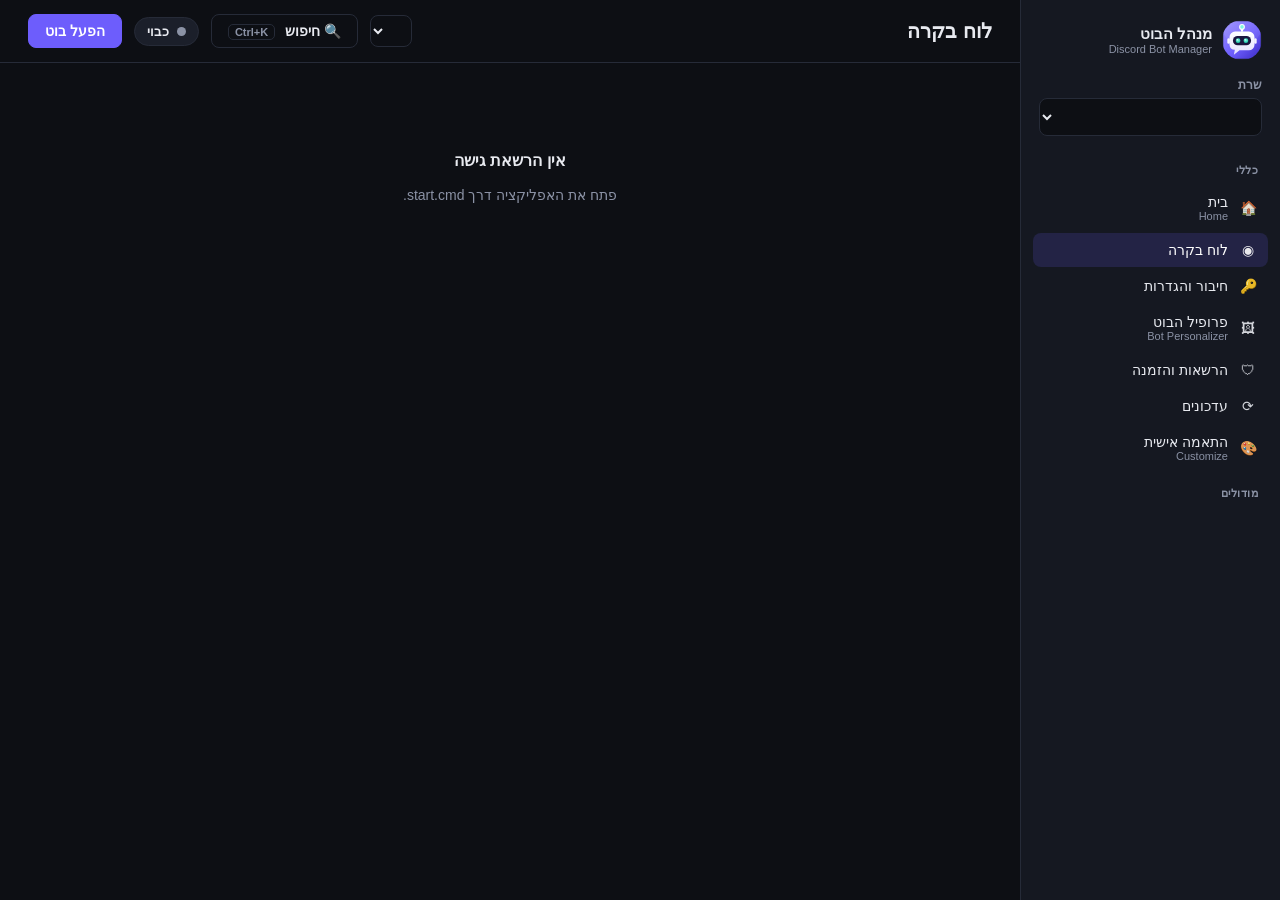
<file: ui/index.html>
<!doctype html>
<html lang="he" dir="rtl">
<head>
  <meta charset="utf-8">
  <meta name="viewport" content="width=device-width, initial-scale=1">
  <title>מנהל הבוט</title>
  <link rel="icon" href="logo.svg" type="image/svg+xml">
  <link rel="stylesheet" href="styles.css">
</head>
<body>
  <div class="app">
    <aside class="sidebar">
      <div class="brand">
        <img id="brand-avatar" class="brand-avatar" alt="" src="logo.svg">
        <div>
          <div class="brand-name" id="brand-name">מנהל הבוט</div>
          <div class="brand-sub">Discord Bot Manager</div>
        </div>
      </div>

      <label class="guild-picker">
        <span class="label">שרת</span>
        <select id="guild-select"></select>
      </label>

      <nav id="nav"></nav>
    </aside>

    <div class="main-col">
      <header class="topbar">
        <button class="btn btn-ghost nav-toggle" data-action="nav-toggle" aria-label="Menu">☰</button>
        <h1 id="page-title"></h1>
        <div class="topbar-actions">
          <select id="ui-lang" class="no-translate lang-select" title="Language"></select>
          <button class="btn btn-ghost search-btn" data-action="search" title="חיפוש מהיר">🔍 חיפוש <kbd>Ctrl+K</kbd></button>
          <span id="status-pill" class="pill pill-stopped"><span class="dot"></span><span id="status-text">כבוי</span></span>
          <button id="power-btn" class="btn btn-primary" data-action="power">הפעל בוט</button>
        </div>
      </header>
      <main id="main" class="content"></main>
    </div>
  </div>

  <div id="savebar" class="savebar hidden">
    <span>⚠️ זוהו שינויים! זכור לשמור.</span>
    <div class="spacer"></div>
    <button class="btn btn-ghost" data-action="cancel-module">ביטול</button>
    <button class="btn btn-primary" data-action="save-module">שמור שינויים</button>
  </div>

  <div id="search" class="modal search-modal hidden">
    <div class="search-card">
      <input type="text" id="search-input" placeholder="חפש מודול, הגדרה או פקודה…" autocomplete="off">
      <div id="search-results"></div>
      <div class="muted small search-help">↑↓ לבחירה · Enter לפתיחה · Esc לסגירה</div>
    </div>
  </div>

  <div id="toasts" class="toasts"></div>

  <div id="modal" class="modal hidden" role="dialog" aria-modal="true">
    <div class="modal-card">
      <h2 id="modal-title"></h2>
      <p id="modal-body"></p>
      <label id="modal-check-row" class="row hidden" style="margin:-6px 0 16px"><input type="checkbox" id="modal-check"><span id="modal-check-label"></span></label>
      <div class="modal-actions">
        <button class="btn btn-ghost" id="modal-cancel">ביטול</button>
        <button class="btn btn-danger" id="modal-ok">אישור</button>
      </div>
    </div>
  </div>

  <script src="cropper.js"></script>
  <script src="app.js"></script>
</body>
</html>
</file>
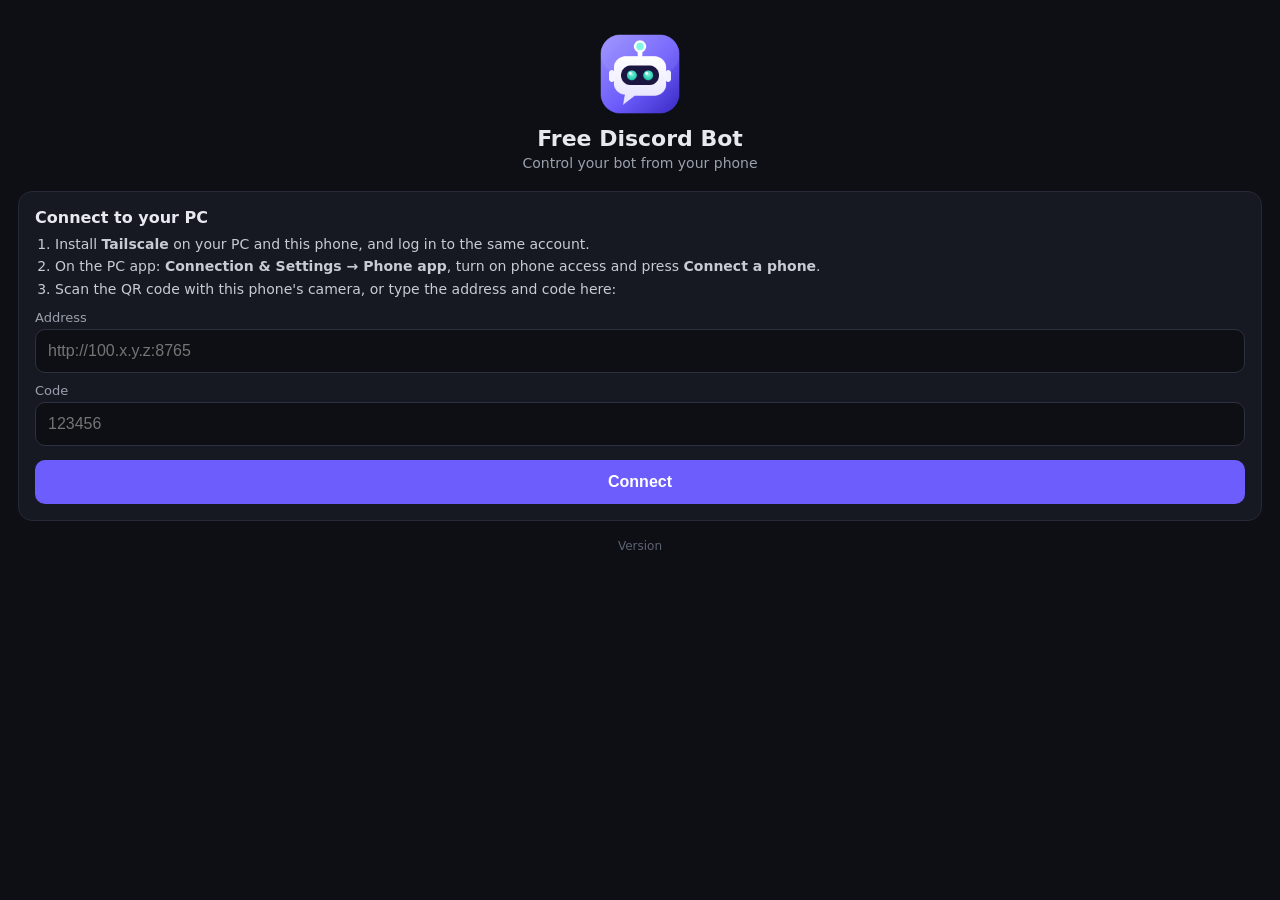
<file: android/app/src/main/assets/connect.html>
<!doctype html>
<html lang="en">
<head>
<meta charset="utf-8">
<meta name="viewport" content="width=device-width, initial-scale=1">
<title>Free Discord Bot</title>
<style>
  * { box-sizing: border-box; }
  body { margin: 0; font-family: system-ui, "Segoe UI", Roboto, sans-serif; background: #0d0f14; color: #e8e9ee; padding: 24px 18px; }
  .logo { display: block; width: 84px; height: 84px; margin: 8px auto 10px; border-radius: 20px; }
  h1 { text-align: center; font-size: 22px; margin: 0 0 4px; }
  .sub { text-align: center; color: #9aa0ad; font-size: 14px; margin-bottom: 20px; }
  .card { background: #161922; border: 1px solid #262a36; border-radius: 14px; padding: 16px; margin-bottom: 14px; }
  label { display: block; font-size: 13px; color: #9aa0ad; margin: 10px 0 4px; }
  input { width: 100%; padding: 12px; border-radius: 10px; border: 1px solid #2c3140; background: #0d0f14; color: #fff; font-size: 16px; }
  button { width: 100%; padding: 13px; border: 0; border-radius: 10px; font-size: 16px; font-weight: 600; margin-top: 14px; }
  .primary { background: #6d5dfc; color: #fff; }
  .ghost { background: transparent; color: #9aa0ad; border: 1px solid #2c3140; }
  .status { padding: 12px; border-radius: 10px; margin-bottom: 14px; font-size: 14px; display: none; }
  .status.ok { display: block; background: #1d3b2b; }
  .status.wait { display: block; background: #23263a; }
  .status.bad { display: block; background: #3b1d24; }
  ol { padding-inline-start: 20px; line-height: 1.6; font-size: 14px; color: #c8cbd4; margin: 6px 0 0; }
  .ver { text-align: center; color: #5d6372; font-size: 12px; margin-top: 18px; }
</style>
</head>
<body>
  <img class="logo" src="logo.png" alt="">
  <h1>Free Discord Bot</h1>
  <div class="sub">Control your bot from your phone</div>

  <div id="status" class="status"></div>

  <div class="card" id="pair-card">
    <b>Connect to your PC</b>
    <ol>
      <li>Install <b>Tailscale</b> on your PC and this phone, and log in to the same account.</li>
      <li>On the PC app: <b>Connection &amp; Settings → Phone app</b>, turn on phone access and press <b>Connect a phone</b>.</li>
      <li>Scan the QR code with this phone's camera, or type the address and code here:</li>
    </ol>
    <label for="url">Address</label>
    <input id="url" type="url" inputmode="url" placeholder="http://100.x.y.z:8765" autocomplete="off">
    <label for="code">Code</label>
    <input id="code" inputmode="numeric" maxlength="6" placeholder="123456" autocomplete="one-time-code">
    <button class="primary" onclick="connect()">Connect</button>
  </div>

  <div class="card" id="paired-card" style="display:none">
    <b>This phone is paired</b>
    <button class="primary" onclick="Android.retry()">Try again</button>
    <button class="ghost" onclick="Android.login()">Log in with Discord again</button>
    <button class="ghost" onclick="if (confirm('Disconnect this phone? You will need a new code from the PC.')) Android.forget()">Disconnect this phone</button>
  </div>

  <div class="ver" id="ver"></div>

<script>
  const q = new URLSearchParams(location.search);
  const status = q.get("status") || "", paired = q.get("paired") === "1";
  const MESSAGES = {
    pairing: ["wait", "Connecting to your PC…"],
    discord_waiting: ["wait", "Log in with Discord in the browser, then come back here."],
    discord_checking: ["wait", "Checking your Discord account with the PC…"],
    discord_failed: ["bad", "The Discord login did not finish. Try again."],
    offline: ["bad", "The PC is not reachable. Is it on, with the bot app open and Tailscale connected on both devices?"],
    bad_link: ["bad", "That QR code is not complete. Make a new one on the PC."],
    no_client_id: ["bad", "The PC has no Bot Token yet. Add it in the PC app first."],
  };
  const box = document.getElementById("status");
  function show(kind, text) { box.className = "status " + kind; box.textContent = text; }
  if (MESSAGES[status]) show(...MESSAGES[status]);
  else if (status.startsWith("pair_failed:")) show("bad", "Could not connect: " + status.slice(12));
  else if (status.startsWith("discord_refused:")) show("bad", status.slice(16));
  if (paired) {
    document.getElementById("paired-card").style.display = "block";
    document.getElementById("pair-card").style.display = "none";
  }
  document.getElementById("ver").textContent = "Version " + (q.get("version") || "");
  function connect() {
    let url = document.getElementById("url").value.trim();
    const code = document.getElementById("code").value.trim();
    if (!url || code.length !== 6) { show("bad", "Type the address and the 6-digit code from the PC."); return; }
    if (!/^https?:\/\//.test(url)) url = "http://" + url;
    Android.pair(url, code);
  }
</script>
</body>
</html>
</file>
<file: ui/styles.css>
:root {
  --bg: #0d0f14;
  --panel: #151821;
  --panel-2: #1b1f2a;
  --border: #262b38;
  --text: #e8eaf0;
  --muted: #8b92a5;
  --accent: #6d5dfc;
  --accent-2: #8f83ff;
  --ok: #2fbf71;
  --warn: #f0b232;
  --danger: #ef4b5f;
  --radius: 12px;
  --font: "Segoe UI Variable Text", "Segoe UI", Arial, sans-serif;
}

* { box-sizing: border-box; }
html, body { margin: 0; height: 100%; background: var(--bg); color: var(--text); font-family: var(--font); font-size: 14px; }
button, input, select, textarea { font: inherit; color: inherit; }
a { color: var(--accent-2); }
.hidden { display: none !important; }

.app { display: flex; height: 100vh; }

/* ---- sidebar ---- */
.sidebar { width: 260px; flex-shrink: 0; background: var(--panel); border-inline-end: 1px solid var(--border); display: flex; flex-direction: column; padding: 16px 12px; gap: 14px; overflow-y: auto; }
.brand { display: flex; align-items: center; gap: 10px; padding: 4px 6px; }
.brand-avatar { width: 40px; height: 40px; border-radius: 50%; background: var(--panel-2); object-fit: cover; }
.brand-name { font-weight: 700; font-size: 15px; }
.brand-sub { color: var(--muted); font-size: 11px; }
.guild-picker { display: flex; flex-direction: column; gap: 6px; padding: 0 6px; }
.label { color: var(--muted); font-size: 12px; font-weight: 600; }
nav { display: flex; flex-direction: column; gap: 2px; }
.nav-group { color: var(--muted); font-size: 11px; font-weight: 700; letter-spacing: .04em; text-transform: uppercase; padding: 14px 10px 6px; }
.nav-item { display: flex; align-items: center; gap: 10px; padding: 9px 10px; border-radius: 8px; color: var(--text); cursor: pointer; border: 0; background: none; text-align: start; width: 100%; }
.nav-item:hover { background: var(--panel-2); }
.nav-item.active { background: rgba(109, 93, 252, .16); color: #fff; }
.nav-item .icon { width: 20px; text-align: center; opacity: .9; }
.nav-item .sub { display: block; color: var(--muted); font-size: 11px; }

/* ---- topbar ---- */
.main-col { flex: 1; display: flex; flex-direction: column; min-width: 0; }
.topbar { display: flex; align-items: center; justify-content: space-between; padding: 14px 28px; border-bottom: 1px solid var(--border); background: var(--bg); }
.topbar h1 { font-size: 20px; margin: 0; }
.topbar-actions { display: flex; align-items: center; gap: 12px; }
.content { flex: 1; overflow-y: auto; padding: 24px 28px 48px; }

.pill { display: inline-flex; align-items: center; gap: 8px; padding: 6px 12px; border-radius: 999px; background: var(--panel-2); border: 1px solid var(--border); font-weight: 600; font-size: 13px; }
.dot { width: 9px; height: 9px; border-radius: 50%; background: var(--muted); }
.pill-connected .dot { background: var(--ok); box-shadow: 0 0 0 3px rgba(47, 191, 113, .2); }
.pill-connecting .dot, .pill-reconnecting .dot, .pill-stopping .dot { background: var(--warn); animation: pulse 1s infinite alternate; }
.pill-error .dot { background: var(--danger); }
.pill-offline .dot { background: var(--danger); }
@keyframes pulse { from { opacity: .4; } to { opacity: 1; } }

/* ---- building blocks ---- */
.grid { display: grid; gap: 16px; }
.grid-4 { grid-template-columns: repeat(auto-fill, minmax(190px, 1fr)); }
.grid-cards { grid-template-columns: repeat(auto-fill, minmax(280px, 1fr)); }
.card { background: var(--panel); border: 1px solid var(--border); border-radius: var(--radius); padding: 18px; }
.card h3 { margin: 0 0 4px; font-size: 15px; }
.card p.desc { margin: 0; color: var(--muted); font-size: 13px; line-height: 1.5; }
.section { margin-bottom: 26px; }
.section-title { font-size: 16px; font-weight: 700; margin: 0 0 4px; }
.section-sub { color: var(--muted); margin: 0 0 14px; font-size: 13px; }
.stat-value { font-size: 22px; font-weight: 700; margin-top: 6px; }
.stat-label { color: var(--muted); font-size: 12px; font-weight: 600; }
.row { display: flex; gap: 10px; align-items: center; flex-wrap: wrap; }
.spacer { flex: 1; }
.muted { color: var(--muted); }
.small { font-size: 12px; }

.btn { border: 1px solid transparent; border-radius: 8px; padding: 8px 16px; font-weight: 600; cursor: pointer; background: var(--panel-2); border-color: var(--border); white-space: nowrap; }
.btn:hover { filter: brightness(1.12); }
.btn:disabled { opacity: .5; cursor: not-allowed; filter: none; }
.btn-primary { background: var(--accent); border-color: var(--accent); color: #fff; }
.btn-danger { background: var(--danger); border-color: var(--danger); color: #fff; }
.btn-ghost { background: transparent; }
.btn-sm { padding: 5px 10px; font-size: 12px; }

.field { display: flex; flex-direction: column; gap: 6px; margin-bottom: 14px; }
.field .hint { color: var(--muted); font-size: 12px; }
input[type=text], input[type=password], select, textarea {
  background: var(--bg); border: 1px solid var(--border); border-radius: 8px; padding: 9px 12px; width: 100%; outline: none;
}
input:focus, select:focus, textarea:focus { border-color: var(--accent); }
textarea { resize: vertical; min-height: 64px; }
.input-group { display: flex; gap: 8px; }
.input-group input { flex: 1; direction: ltr; text-align: left; font-family: Consolas, monospace; }
.ltr { direction: ltr; text-align: left; }

.badge { display: inline-block; font-size: 11px; font-weight: 700; padding: 2px 8px; border-radius: 999px; background: var(--panel-2); color: var(--muted); border: 1px solid var(--border); }
.badge-ok { color: var(--ok); border-color: rgba(47, 191, 113, .4); }
.badge-soon { color: var(--warn); border-color: rgba(240, 178, 50, .4); }
.badge-danger { color: var(--danger); border-color: rgba(239, 75, 95, .4); }

/* toggle switch */
.switch { position: relative; width: 42px; height: 24px; flex-shrink: 0; }
.switch input { opacity: 0; width: 0; height: 0; }
.slider { position: absolute; inset: 0; background: #3a4050; border-radius: 999px; cursor: pointer; transition: background .15s; }
.slider::before { content: ""; position: absolute; width: 18px; height: 18px; top: 3px; inset-inline-start: 3px; background: #fff; border-radius: 50%; transition: transform .15s; }
.switch input:checked + .slider { background: var(--accent); }
.switch input:checked + .slider::before { transform: translateX(-18px); }
[dir=ltr] .switch input:checked + .slider::before { transform: translateX(18px); }
.switch input:disabled + .slider { opacity: .5; cursor: not-allowed; }

.module-card { display: flex; flex-direction: column; gap: 10px; }
.module-head { display: flex; align-items: flex-start; gap: 12px; }
.module-head .grow { flex: 1; }
.module-perms { display: flex; gap: 6px; flex-wrap: wrap; }

/* permissions */
.perm-list { display: grid; grid-template-columns: repeat(auto-fill, minmax(260px, 1fr)); gap: 8px; }
.perm { display: flex; align-items: center; gap: 10px; padding: 10px 12px; background: var(--panel-2); border: 1px solid var(--border); border-radius: 8px; cursor: pointer; }
.perm input { accent-color: var(--accent); width: 16px; height: 16px; }
.perm.danger { border-color: rgba(239, 75, 95, .35); }
.invite-box { margin-top: 16px; padding: 12px; background: var(--bg); border: 1px dashed var(--border); border-radius: 8px; word-break: break-all; font-family: Consolas, monospace; font-size: 12px; direction: ltr; text-align: left; }

/* logs */
.logs { background: #090b0f; border: 1px solid var(--border); border-radius: var(--radius); height: 420px; overflow-y: auto; padding: 10px 12px; font-family: Consolas, "Cascadia Mono", monospace; font-size: 12.5px; line-height: 1.6; direction: ltr; text-align: left; }
.log-line { white-space: pre-wrap; word-break: break-word; }
.log-line .ts { color: #5d6478; }
.log-line .lvl { font-weight: 700; display: inline-block; width: 64px; }
.log-INFO .lvl { color: #5fa8ff; }
.log-WARNING .lvl { color: var(--warn); }
.log-ERROR .lvl, .log-CRITICAL .lvl { color: var(--danger); }
.log-line .msg { unicode-bidi: plaintext; }

/* avatar editor */
.avatar-editor { display: flex; gap: 24px; align-items: flex-start; flex-wrap: wrap; }
.avatar-preview { width: 128px; height: 128px; border-radius: 50%; background: var(--panel-2); object-fit: cover; border: 3px solid var(--border); }
.file-btn input { display: none; }

.empty { text-align: center; padding: 48px 20px; color: var(--muted); }
.empty h3 { color: var(--text); }
.notice { padding: 12px 14px; border-radius: 8px; background: rgba(109, 93, 252, .1); border: 1px solid rgba(109, 93, 252, .3); font-size: 13px; line-height: 1.6; margin-bottom: 16px; }
.notice.warn { background: rgba(240, 178, 50, .08); border-color: rgba(240, 178, 50, .35); }
.notice.error { background: rgba(239, 75, 95, .08); border-color: rgba(239, 75, 95, .35); }

/* toast + modal */
.toasts { position: fixed; bottom: 20px; left: 20px; display: flex; flex-direction: column; gap: 8px; z-index: 100; }
.toast { background: var(--panel-2); border: 1px solid var(--border); border-inline-start: 4px solid var(--accent); padding: 10px 14px; border-radius: 8px; max-width: 380px; box-shadow: 0 8px 24px rgba(0, 0, 0, .4); }
.toast.error { border-inline-start-color: var(--danger); }
.toast.ok { border-inline-start-color: var(--ok); }
.modal { position: fixed; inset: 0; background: rgba(0, 0, 0, .6); display: flex; align-items: center; justify-content: center; z-index: 200; }
.modal-card { background: var(--panel); border: 1px solid var(--border); border-radius: var(--radius); padding: 22px; width: min(440px, 92vw); }
.modal-card h2 { margin: 0 0 8px; font-size: 18px; }
.modal-card p { color: var(--muted); line-height: 1.6; margin: 0 0 18px; white-space: pre-line; }
.modal-actions { display: flex; gap: 8px; justify-content: flex-start; }

::-webkit-scrollbar { width: 10px; height: 10px; }
::-webkit-scrollbar-thumb { background: #2a3040; border-radius: 10px; border: 2px solid var(--bg); }

/* module settings */
.module-card.open { grid-column: 1 / -1; border-color: rgba(109, 93, 252, .5); }
.module-settings { border-top: 1px solid var(--border); margin-top: 6px; padding-top: 16px; }
.form-grid { display: grid; grid-template-columns: repeat(auto-fill, minmax(280px, 1fr)); gap: 4px 18px; margin-bottom: 8px; }
.form-grid .field.wide { grid-column: 1 / -1; }
.field-bool { padding: 6px 0 12px; }
.narrow { max-width: 140px; }
.grow { flex: 1; min-width: 0; }
.multi { display: flex; flex-wrap: wrap; gap: 6px; max-height: 180px; overflow-y: auto; padding: 8px; background: var(--bg); border: 1px solid var(--border); border-radius: 8px; }
.multi-item { display: inline-flex; align-items: center; gap: 6px; padding: 4px 10px; background: var(--panel-2); border: 1px solid var(--border); border-radius: 999px; cursor: pointer; font-size: 13px; }
.multi-item input { accent-color: var(--accent); }
.multi-item.disabled { opacity: .5; }
.cmd-row, .rr-pair { display: grid; grid-template-columns: 150px 1fr 200px auto; gap: 8px; margin-bottom: 8px; align-items: start; }
.cmd-role { display: flex; flex-direction: column; gap: 6px; }
.rr-pair { grid-template-columns: 120px 1fr auto; }
.cmd-row textarea { min-height: 40px; }
.rr-group { display: flex; gap: 12px; align-items: center; padding: 10px 12px; background: var(--panel-2); border: 1px solid var(--border); border-radius: 8px; margin-bottom: 8px; }
.rr-group .module-perms { margin-top: 6px; }
.rr-new { margin-top: 14px; padding: 14px; border: 1px dashed var(--border); border-radius: 8px; }
.small-title { font-size: 14px; margin-bottom: 10px; }
#modal-check { accent-color: var(--danger); width: 16px; height: 16px; }

/* MEE6-style module pages */
.module-card.clickable { cursor: pointer; transition: border-color .12s, transform .12s; }
.module-card.clickable:hover { border-color: rgba(109, 93, 252, .55); transform: translateY(-1px); }
.crumbs { color: var(--muted); font-size: 13px; margin-bottom: 12px; }
.crumbs a { color: var(--accent-2); text-decoration: none; }
.module-hero h2 { margin: 0 0 6px; font-size: 20px; }
.rule-row { display: flex; gap: 14px; align-items: flex-start; padding: 12px; border: 1px solid var(--border); border-radius: 10px; background: var(--panel-2); margin-bottom: 8px; grid-column: 1 / -1; opacity: .75; }
.rule-row.on { opacity: 1; border-color: rgba(109, 93, 252, .45); }
.rule-row .rule-action { width: 170px; flex-shrink: 0; }
.rule-params { display: flex; flex-wrap: wrap; gap: 10px; margin-top: 10px; }
.rule-params textarea { min-width: 320px; }
.list-row { display: flex; flex-wrap: wrap; gap: 10px; align-items: flex-end; padding: 10px; background: var(--panel-2); border: 1px solid var(--border); border-radius: 8px; margin-bottom: 8px; }
.list-cell { display: flex; flex-direction: column; gap: 4px; min-width: 160px; flex: 1; }
.list-cell .label { font-size: 11px; }
.savebar { position: fixed; bottom: 18px; left: 50%; transform: translateX(-50%); width: min(760px, calc(100vw - 320px)); display: flex; align-items: center; gap: 10px;
  padding: 12px 16px; background: #1d2130; border: 1px solid rgba(109, 93, 252, .6); border-radius: 12px; box-shadow: 0 12px 40px rgba(0, 0, 0, .5); z-index: 90; font-weight: 600; }
.search-btn kbd { font-family: inherit; font-size: 11px; padding: 1px 6px; border: 1px solid var(--border); border-radius: 5px; color: var(--muted); margin-inline-start: 6px; }
.search-modal { align-items: flex-start; padding-top: 12vh; }
.search-card { width: min(620px, 92vw); background: var(--panel); border: 1px solid var(--border); border-radius: 14px; overflow: hidden; box-shadow: 0 20px 60px rgba(0, 0, 0, .55); }
.search-card input { border: 0; border-bottom: 1px solid var(--border); border-radius: 0; padding: 16px 18px; font-size: 16px; background: var(--panel); }
#search-results { max-height: 50vh; overflow-y: auto; padding: 6px; }
.search-item { display: flex; flex-direction: column; gap: 2px; padding: 9px 12px; border-radius: 8px; cursor: pointer; }
.search-item.sel, .search-item:hover { background: rgba(109, 93, 252, .16); }
.search-help { padding: 8px 14px; border-top: 1px solid var(--border); }
.table { width: 100%; border-collapse: collapse; font-size: 13px; }
.table th { text-align: start; color: var(--muted); font-weight: 600; padding: 6px 8px; border-bottom: 1px solid var(--border); }
.table td { padding: 8px; border-bottom: 1px solid var(--border); vertical-align: top; }
.content { padding-bottom: 96px; }

.xpbar { width: 140px; height: 8px; background: var(--bg); border: 1px solid var(--border); border-radius: 99px; overflow: hidden; }
.xpbar span { display: block; height: 100%; background: linear-gradient(90deg, var(--accent), var(--accent-2)); }

input[type=date] { background: var(--bg); border: 1px solid var(--border); border-radius: 8px; padding: 8px 10px; color: var(--text); color-scheme: dark; }
:root { color-scheme: dark; }

.auto-card { border: 1px solid var(--border); background: var(--panel-2); border-radius: 10px; padding: 12px; margin-bottom: 8px; }
.auto-card.open { border-color: rgba(109, 93, 252, .55); }
.auto-card.disabled { opacity: .6; }
.auto-editor { margin-top: 12px; padding-top: 12px; border-top: 1px solid var(--border); }
.auto-editor .list-row { background: var(--panel); }
.list-cell.wide-cell { flex-basis: 100%; }

.toasts { bottom: 86px; }

.lang-select { width: auto; padding: 6px 10px; }
.guild-lang { gap: 8px; }
.guild-lang .label { white-space: nowrap; }
[dir=ltr] .switch input:checked + .slider::before { transform: translateX(18px); }
[dir=ltr] .toasts { left: auto; right: 20px; }

/* Bot Personalizer */
.personalizer { display: grid; grid-template-columns: 300px 1fr 320px; gap: 24px; align-items: start; }
.pz-col { display: flex; flex-direction: column; gap: 6px; min-width: 0; }
.pz-icon { position: relative; width: 120px; height: 120px; border-radius: 16px; overflow: hidden; cursor: pointer; background: var(--panel-2); display: block; }
.pz-icon img { width: 100%; height: 100%; object-fit: cover; }
.pz-banner { position: relative; display: block; width: 100%; aspect-ratio: 680 / 240; border-radius: 12px; cursor: pointer;
  background: linear-gradient(135deg, #2b2f45, #1a1d29); background-size: cover; background-position: center; border: 1px solid var(--border); }
.pz-edit { position: absolute; bottom: 6px; inset-inline-end: 6px; background: rgba(0,0,0,.6); border-radius: 8px; padding: 2px 8px; font-size: 13px; }
.pz-icon input, .pz-banner input { display: none; }
.pv-member { display: flex; gap: 10px; align-items: center; padding: 12px; background: var(--panel-2); border-radius: 10px; border: 1px solid var(--border); }
.pv-avatar-wrap { position: relative; width: 36px; height: 36px; flex-shrink: 0; }
.pv-avatar-wrap img { width: 100%; height: 100%; border-radius: 50%; object-fit: cover; }
.pv-avatar-wrap.big { width: 76px; height: 76px; margin: -38px 14px 0; border: 5px solid var(--panel-2); border-radius: 50%; background: var(--panel-2); }
.pv-dot { position: absolute; bottom: -1px; inset-inline-end: -1px; width: 12px; height: 12px; border-radius: 50%; border: 2px solid var(--panel-2); background: #80848e; }
.pv-avatar-wrap.big .pv-dot { width: 18px; height: 18px; border-width: 3px; }
.pv-dot.online { background: #23a55a; } .pv-dot.idle { background: #f0b232; } .pv-dot.dnd { background: #f23f43; } .pv-dot.invisible { background: #80848e; }
.pv-app { font-size: 10px; font-weight: 700; background: #5865f2; color: #fff; border-radius: 4px; padding: 1px 5px; }
.pv-profile { background: var(--panel-2); border: 1px solid var(--border); border-radius: 12px; overflow: hidden; }
.pv-banner { height: 90px; background: linear-gradient(135deg, #3a3f5c, #23263a); background-size: cover; background-position: center; }
.pv-body { padding: 4px 14px 14px; }
.pv-activity { margin-top: 10px; padding: 10px 12px; background: var(--bg); border-radius: 8px; }
@media (max-width: 1250px) { .personalizer { grid-template-columns: 1fr 1fr; } .pz-preview { grid-column: 1 / -1; } }

/* automations builder */
.ab-top { gap: 10px; margin-bottom: 14px; }
.ab-name { flex: 1; font-size: 16px; font-weight: 700; }
.ab-section { position: relative; margin: 6px 0 22px; padding-top: 4px; }
.ab-badge { display: inline-block; font-size: 11px; font-weight: 800; letter-spacing: .05em; padding: 4px 10px; border-radius: 6px; margin-bottom: 10px; border: 1px solid; }
.ab-badge.when { color: #b39dff; border-color: rgba(179, 157, 255, .45); background: rgba(109, 93, 252, .12); }
.ab-badge.if { color: #ff9a8a; border-color: rgba(255, 154, 138, .45); background: rgba(239, 75, 95, .1); }
.ab-badge.do { color: #6ee7d8; border-color: rgba(110, 231, 216, .45); background: rgba(47, 191, 160, .1); }
.ab-grid { display: grid; grid-template-columns: repeat(auto-fill, minmax(250px, 1fr)); gap: 10px; }
.ab-card { display: flex; align-items: center; gap: 12px; text-align: start; padding: 14px; border-radius: 12px; border: 1px solid var(--border); background: var(--panel-2); color: var(--text); }
.ab-card.pick { cursor: pointer; position: relative; font: inherit; }
.ab-card.pick:hover { filter: brightness(1.15); }
.ab-card.pick.when { border-top: 2px solid rgba(179, 157, 255, .55); }
.ab-card.pick.if { border-top: 2px solid rgba(255, 154, 138, .5); }
.ab-card.pick.do { border-top: 2px solid rgba(110, 231, 216, .5); }
.ab-card.added { display: block; margin-bottom: 10px; }
.ab-card.added.when { border-color: rgba(179, 157, 255, .5); }
.ab-card.added.if { border-color: rgba(255, 154, 138, .45); }
.ab-card.added.do { border-color: rgba(110, 231, 216, .45); }
.ab-card b { flex: 1; font-weight: 600; font-size: 13.5px; line-height: 1.4; }
.ab-icon { width: 36px; height: 36px; border-radius: 9px; display: inline-flex; align-items: center; justify-content: center; background: rgba(255,255,255,.06); flex-shrink: 0; font-size: 17px; }
.ab-plus { color: var(--muted); font-size: 18px; }
.ab-body { margin-top: 10px; display: flex; flex-direction: column; gap: 8px; }
.ab-options { display: flex; flex-direction: column; gap: 12px; padding: 14px; border: 1px solid var(--border); border-radius: 12px; background: var(--panel-2); }

.release.current { border-color: rgba(47, 191, 113, .45); }
.release-notes { white-space: pre-wrap; font-family: inherit; color: var(--muted); margin: 10px 0 0; font-size: 13px; }

/* ---- console ---- */
.console-grid { display: grid; grid-template-columns: 1.1fr 1fr; gap: 16px; }
@media (max-width: 1100px) { .console-grid { grid-template-columns: 1fr; } }
.console-logs { height: 460px; }
.console-input { display: flex; align-items: center; gap: 8px; margin-top: 8px; background: #090b0f; border: 1px solid var(--border); border-radius: var(--radius); padding: 6px 10px; font-family: Consolas, "Cascadia Mono", monospace; }
.console-input input { border: 0; background: transparent; outline: none; flex: 1; color: #e8eaf0; padding: 4px 0; }
.console-input .prompt { color: var(--accent-2); font-weight: 700; }
.log-console .msg { color: #b7c0d8; white-space: pre-wrap; }
.log-cmd .msg { color: #8f83ff; font-weight: 600; }
.chat-box { height: 400px; overflow-y: auto; background: var(--panel-2); border: 1px solid var(--border); border-radius: var(--radius); padding: 10px; display: flex; flex-direction: column; gap: 10px; }
.chat-msg { display: flex; gap: 10px; align-items: flex-start; }
.chat-avatar { width: 32px; height: 32px; border-radius: 50%; flex-shrink: 0; }
.chat-text { white-space: pre-wrap; word-break: break-word; margin-top: 2px; }
/* ---- customize ---- */
.tabs { display: flex; gap: 6px; margin-bottom: 14px; flex-wrap: wrap; }
.tab { border: 1px solid var(--border); background: var(--panel); color: var(--text); border-radius: 999px; padding: 7px 14px; cursor: pointer; }
.tab.active { background: var(--accent); border-color: var(--accent); color: #fff; }
.ct-list { display: flex; flex-direction: column; gap: 10px; margin-top: 12px; }
.ct-row { border: 1px solid var(--border); border-radius: var(--radius); padding: 10px; background: var(--panel-2); }
.ct-row.changed { border-color: var(--accent); }
.ct-head { display: flex; gap: 8px; align-items: center; margin-bottom: 6px; }
.ct-default { color: var(--muted); font-size: 12.5px; margin-bottom: 6px; white-space: pre-wrap; }
.ct-row textarea { min-height: 34px; resize: vertical; }
.cc-row { padding: 6px 0; border-bottom: 1px solid var(--border); }
.swatch { width: 18px; height: 18px; border-radius: 5px; border: 1px solid var(--border); display: inline-block; }
input[type=color] { width: 44px; height: 30px; padding: 0; border: 1px solid var(--border); border-radius: 6px; background: none; }
body.compact .card.section { padding: 12px; }
body.compact .nav-item { padding: 6px 10px; }
body.compact .grid { gap: 10px; }
body.theme-light .nav-item.active { color: var(--text); }

.acc-row { padding: 8px 0; border-bottom: 1px solid var(--border); }
span.chat-avatar { display: inline-block; background: var(--panel-2); }

/* ---- embed preview (Discord-like) ---- */
.embed-preview-wrap { background: #313338; border-radius: var(--radius); padding: 14px; color: #dbdee1; }
.emb-content { margin-bottom: 6px; }
.emb { display: flex; gap: 12px; background: #2b2d31; border-inline-start: 4px solid #6d5dfc; border-radius: 4px; padding: 10px 14px; max-width: 520px; }
.emb-main { flex: 1; min-width: 0; display: flex; flex-direction: column; gap: 6px; }
.emb-author { display: flex; align-items: center; gap: 8px; font-size: 13px; font-weight: 600; }
.emb-author img { width: 24px; height: 24px; border-radius: 50%; }
.emb-title { font-weight: 700; color: #fff; }
.emb-title a { color: #00a8fc; text-decoration: none; }
.emb-desc { font-size: 14px; line-height: 1.4; }
.emb-fields { display: flex; flex-wrap: wrap; gap: 8px; }
.emb-field { flex: 1 1 100%; font-size: 13.5px; }
.emb-field.inline { flex: 1 1 30%; }
.emb-image { max-width: 100%; border-radius: 4px; margin-top: 4px; }
.emb-thumb { width: 80px; height: 80px; object-fit: cover; border-radius: 4px; }
.emb-footer { font-size: 12px; color: #b5bac1; }
.emb code { background: #1e1f22; padding: 0 4px; border-radius: 3px; }

/* ---- searchable channel picker ---- */
.chan-combo { position: relative; width: 100%; }
.chan-btn { width: 100%; display: flex; align-items: center; gap: 6px; text-align: start; background: var(--panel-2); border: 1px solid var(--border); border-radius: 8px; padding: 8px 10px; cursor: pointer; color: var(--text); min-height: 38px; }
.chan-btn:hover { border-color: var(--accent); }
.chan-btn .caret { margin-inline-start: auto; color: var(--muted); }
.chan-ico { color: var(--muted); width: 16px; text-align: center; flex-shrink: 0; }
.chan-name { overflow: hidden; text-overflow: ellipsis; white-space: nowrap; unicode-bidi: plaintext; }
.chan-pop { position: absolute; z-index: 50; inset-inline: 0; top: calc(100% + 4px); background: var(--panel); border: 1px solid var(--accent); border-radius: 10px; box-shadow: 0 10px 30px rgba(0,0,0,.45); padding: 8px; }
.chan-search { width: 100%; margin-bottom: 6px; }
.chan-list { max-height: 300px; overflow-y: auto; display: flex; flex-direction: column; }
.chan-sec { color: var(--muted); font-size: 11px; font-weight: 700; text-transform: uppercase; letter-spacing: .04em; padding: 8px 8px 4px; border-top: 1px solid var(--border); margin-top: 4px; }
.chan-sec:first-child { border-top: 0; margin-top: 0; }
.chan-opt { display: flex; align-items: center; gap: 8px; text-align: start; background: none; border: 0; color: var(--text); padding: 7px 8px; border-radius: 6px; cursor: pointer; unicode-bidi: plaintext; }
.chan-opt:hover { background: var(--panel-2); }
.chan-create { font-weight: 600; }

/* ---- custom commands v2 ---- */
.cmd-row-v2 { display: flex; flex-direction: column; gap: 8px; border: 1px solid var(--border); border-radius: var(--radius); padding: 10px; background: var(--panel-2); margin-bottom: 10px; }
.cmd-line { display: flex; gap: 8px; align-items: center; flex-wrap: wrap; }
.cmd-line select { width: auto; }
.cmd-line .cmd-name { max-width: 180px; }
.cmd-line .cmd-desc, .cmd-line .cmd-hint { flex: 1; min-width: 180px; }
.cmd-slash { font-weight: 700; color: var(--accent-2); font-size: 16px; }

/* ---- bot character ---- */
.persona-grid { display: grid; grid-template-columns: 1.5fr 1fr; gap: 16px; align-items: start; }
@media (max-width: 1150px) { .persona-grid { grid-template-columns: 1fr; } }
.persona-chat { position: sticky; top: 0; }
.persona-chat .chat-box { height: 460px; }
.tag-box { display: flex; flex-wrap: wrap; gap: 6px; align-items: center; background: var(--panel-2); border: 1px solid var(--border); border-radius: 8px; padding: 6px; }
.tag { display: inline-flex; align-items: center; gap: 4px; background: var(--panel); border: 1px solid var(--border); border-radius: 999px; padding: 3px 4px 3px 10px; font-size: 12.5px; unicode-bidi: plaintext; }
.tag button { border: 0; background: none; color: var(--muted); cursor: pointer; padding: 0 4px; }
.tag-input { border: 0 !important; background: transparent !important; flex: 1; min-width: 160px; outline: none; }
.p-ends { display: flex; justify-content: space-between; color: var(--muted); font-size: 11.5px; }
.p-slider input[type=range] { width: 100%; }

.live-update-bar { height: 6px; border-radius: 3px; background: var(--border); overflow: hidden; margin-top: 14px; }
.live-update-bar span { display: block; height: 100%; width: 40%; border-radius: 3px; background: var(--accent);
  animation: live-update-slide 1.2s ease-in-out infinite; }
@keyframes live-update-slide { from { transform: translateX(-100%); } to { transform: translateX(250%); } }
[dir="rtl"] .live-update-bar span { animation-direction: reverse; }

.pv-bio { margin-top: 10px; background: rgba(0, 0, 0, .25); border-radius: 8px; padding: 8px 10px; }
.pv-bio-text { white-space: pre-wrap; font-size: 13px; margin-top: 2px; }

.crop-card { width: min(540px, 94vw); }
.crop-canvas { display: block; width: 100%; height: auto; border-radius: 8px; margin-top: 12px; cursor: grab; touch-action: none; background: #0b0d12; }
.crop-canvas:active { cursor: grabbing; }
.crop-tools { display: flex; align-items: center; gap: 10px; margin: 12px 0 6px; }
.crop-tools .crop-zoom { width: 180px; }
.crop-ico { opacity: .7; }
.crop-ico.small { font-size: 11px; }

.rr-pair { display: grid; grid-template-columns: auto 1fr auto 1fr auto; gap: 8px; align-items: center; margin-bottom: 6px; }
.rr-emoji-wrap { position: relative; display: flex; gap: 4px; align-items: center; }
.rr-emoji-wrap .rr-emoji { width: 120px; }
.rr-emoji-popup { position: absolute; top: 100%; inset-inline-start: 0; z-index: 50; width: 300px; max-height: 280px; overflow-y: auto; padding: 10px; margin-top: 4px; }
.rr-emoji-grid { display: grid; grid-template-columns: repeat(8, 1fr); gap: 4px; margin: 6px 0 10px; }
.rr-emo { background: none; border: 0; cursor: pointer; font-size: 20px; padding: 3px; border-radius: 6px; line-height: 1; }
.rr-emo:hover { background: var(--border); }
.rr-emo img { width: 24px; height: 24px; object-fit: contain; }
.rr-editing { outline: 2px solid var(--accent); border-radius: 8px; }

.home-avatar { width: 56px; height: 56px; border-radius: 50%; }
.home-user { gap: 14px; align-items: center; }
.home-grid { display: grid; grid-template-columns: repeat(auto-fill, minmax(260px, 1fr)); gap: 10px; margin-top: 10px; }
.home-guild { display: flex; align-items: center; gap: 12px; background: var(--panel); border: 1px solid var(--border); border-radius: var(--radius); padding: 10px 12px; }
.home-guild.other { opacity: .65; }
.home-icon { width: 44px; height: 44px; border-radius: 14px; overflow: hidden; background: var(--border); display: flex; align-items: center; justify-content: center; font-weight: 700; flex: none; }
.home-icon img { width: 100%; height: 100%; object-fit: cover; }
.home-name { font-weight: 600; overflow: hidden; text-overflow: ellipsis; white-space: nowrap; max-width: 160px; }
.home-steps { margin: 10px 0 14px; padding-inline-start: 20px; line-height: 1.7; }

.phone-pair { display: flex; gap: 16px; align-items: center; margin-top: 12px; padding: 12px; background: #fff1; border-radius: var(--radius); }
.phone-pair img { width: 180px; height: 180px; background: #fff; border-radius: 8px; padding: 6px; image-rendering: pixelated; }
code { background: #0006; padding: 1px 6px; border-radius: 4px; }

/* ===== phones: the same panel on a narrow screen ===== */
.nav-toggle { display: none; }
@media (max-width: 760px) {
  .app { display: block; }
  .sidebar { position: fixed; inset-block: 0; inset-inline-start: 0; width: 78vw; max-width: 300px; z-index: 300;
             transform: translateX(-105%); transition: transform .2s ease; overflow-y: auto; }
  [dir="rtl"] .sidebar { transform: translateX(105%); }
  html.nav-open .sidebar { transform: none; }
  html.nav-open::after { content: ""; position: fixed; inset: 0; background: #0008; z-index: 250; }
  .nav-toggle { display: inline-flex; font-size: 20px; }
  .grid-4, .console-grid, .personalizer, .grid { grid-template-columns: 1fr !important; display: grid; }
  .topbar, header.topbar { flex-wrap: wrap; gap: 6px; }
  .content { padding: 12px !important; }
  .topbar { padding: 10px 12px; }
  .topbar-actions { gap: 6px; flex-wrap: wrap; }
  .search-btn kbd, .search-btn { display: none; }
  .rr-pair { grid-template-columns: 1fr 1fr; }
  .home-grid { grid-template-columns: 1fr; }
  .modal-card { width: 94vw; }
  input, select, textarea { font-size: 16px; }  /* no zoom-in on phones */
  .card, .section, .console-grid > * { min-width: 0; max-width: 100%; }
  .card .row { flex-wrap: wrap; }
  .logs { max-width: 100%; }
  .main-col { min-width: 0; width: 100%; }
}

.flags { display: flex; flex-wrap: wrap; gap: 6px; }
.flag { border: 1px solid #2f7d4f; background: #173624; color: #b9f2cf; border-radius: 999px; padding: 6px 12px; cursor: pointer; font-size: 13px; }
.flag.blocked { border-color: #a23645; background: #47161f; color: #ffc2cb; }

.rr-emoji-search { width: 100%; margin-bottom: 8px; }
.rr-emoji-popup { width: 320px; max-height: 320px; }
select.rr-color, select.btn-color-blue { border-inline-start: 6px solid #5865f2; }
select.btn-color-grey { border-inline-start: 6px solid #6b7280; }
select.btn-color-green { border-inline-start: 6px solid #2f9e5b; }
select.btn-color-red { border-inline-start: 6px solid #d83c4e; }

.chat-msg { position: relative; }
.chat-tools { display: flex; gap: 2px; opacity: .25; align-self: flex-start; }
.chat-msg:hover .chat-tools { opacity: 1; }
.chat-reactions { display: flex; flex-wrap: wrap; gap: 4px; margin-top: 4px; }
.chat-reaction { border: 1px solid var(--border); background: #fff1; color: inherit; border-radius: 10px; padding: 1px 7px; cursor: pointer; font-size: 13px; }
.chat-reaction.mine { border-color: var(--accent); background: #6d5dfc33; }
.chat-reaction img { width: 16px; height: 16px; vertical-align: -3px; }
.chat-reply-ref { font-size: 12px; opacity: .7; border-inline-start: 2px solid var(--border); padding-inline-start: 6px; margin-bottom: 2px; white-space: nowrap; overflow: hidden; text-overflow: ellipsis; max-width: 420px; }
.chat-reply-bar { display: flex; gap: 8px; align-items: center; background: #fff1; border-radius: 8px; padding: 6px 10px; margin-top: 8px; font-size: 13px; }
.chat-tools .rr-emoji-popup { inset-inline-start: auto; inset-inline-end: 0; }
</file>
